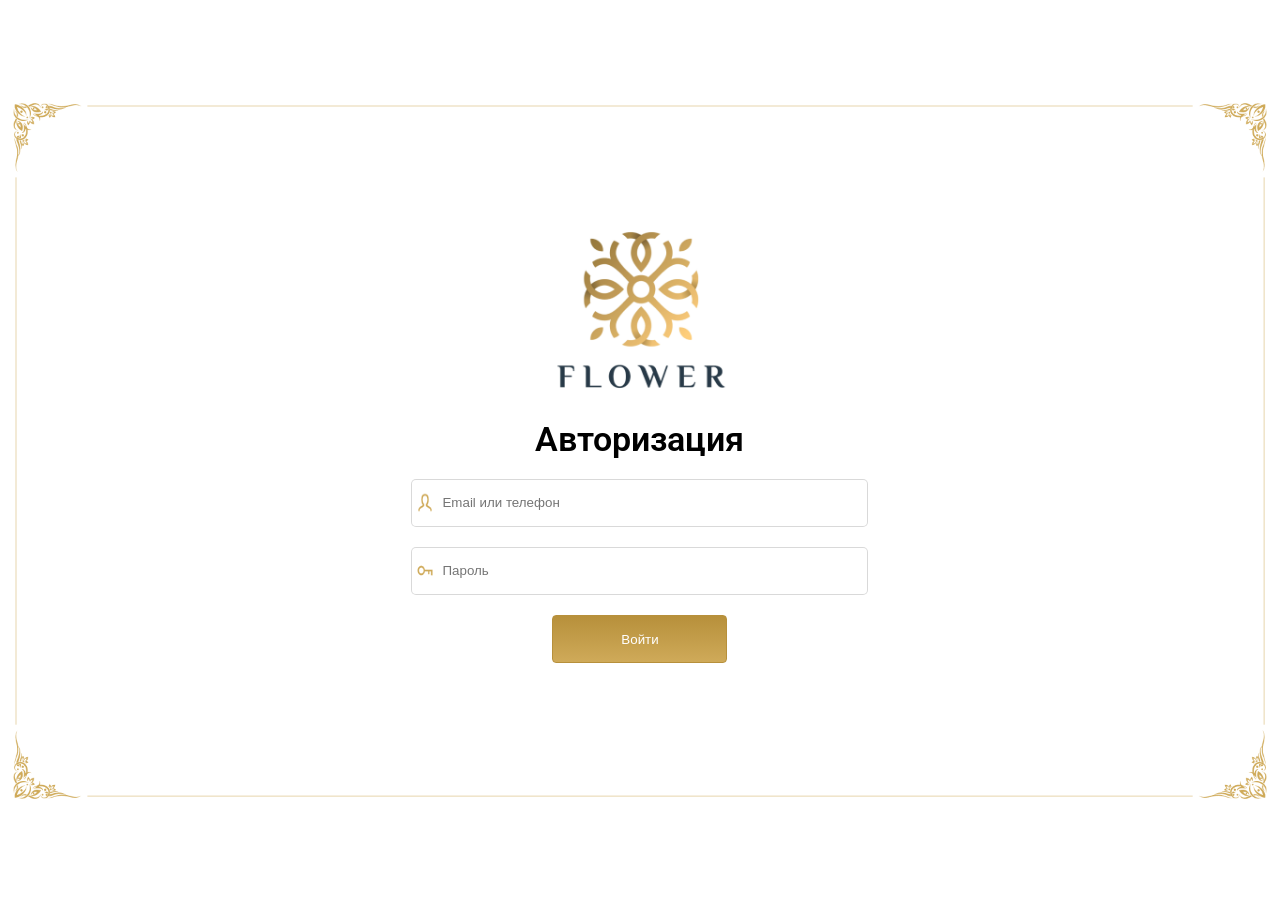
<file: index.html>
<!doctype html><html lang="en"><head><meta charset="UTF-8"/><meta name="viewport" content="width=device-width,initial-scale=1"/><meta http-equiv="X-UA-Compatible" content="ie=edge"/><title>Document</title><script defer="defer" src="main.js"></script><link href="main.css" rel="stylesheet"></head><body><div class="container"><form id="auth-form" class="form"><div class="form__logo"></div><h2 class="form__title">Авторизация</h2><input placeholder="Email или телефон" autocomplete="user-email" class="form__input form__input--email"/> <input type="password" placeholder="Пароль" autocomplete="current-password" class="form__input form__input-password"/> <button type="submite" class="form__button">Войти</button><div class="form__loader"></div></form><div class="message"></div></div></body></html>
</file>
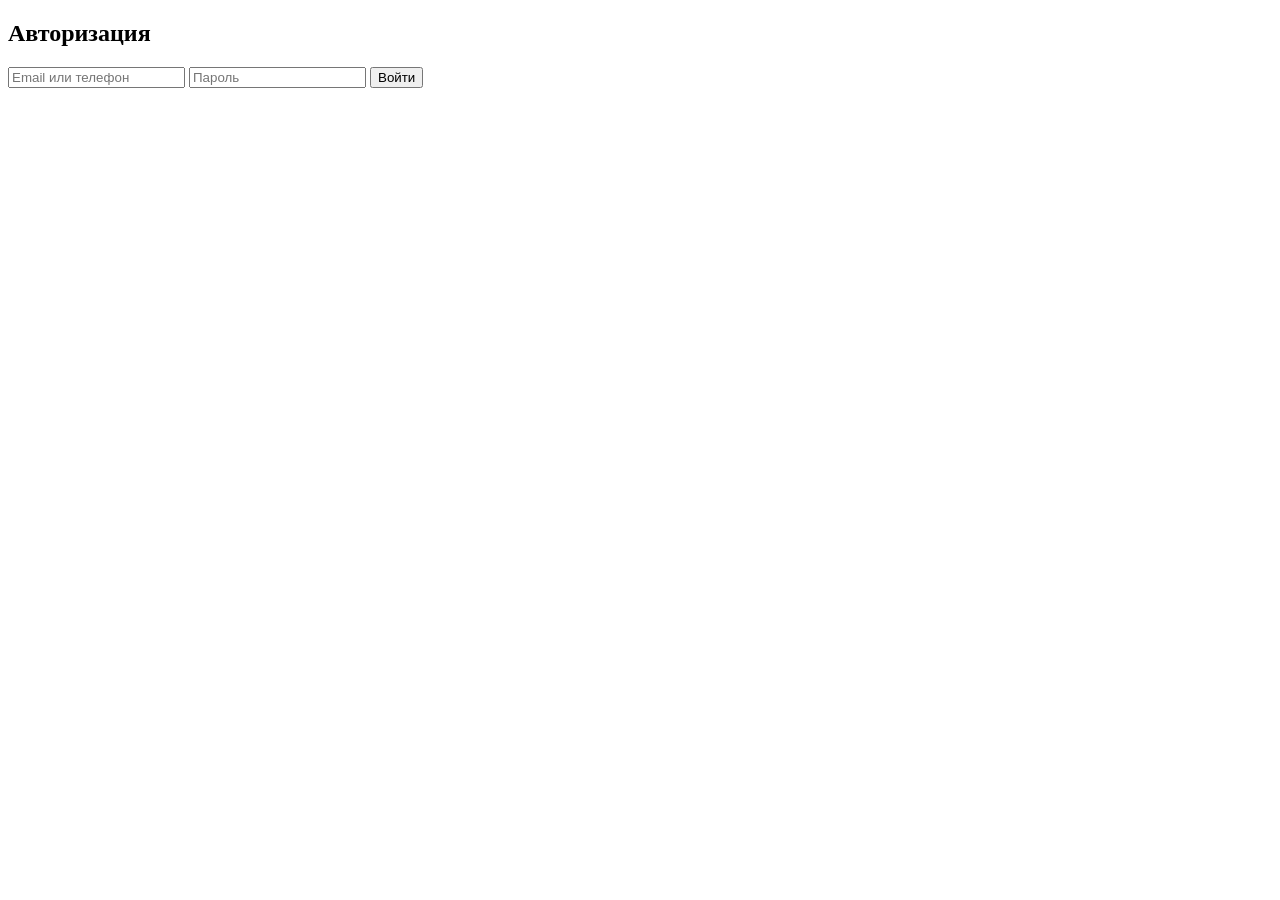
<file: src/index.html>
<!DOCTYPE html>
<html lang="en">
  <head>
    <meta charset="UTF-8" />
    <meta name="viewport" content="width=device-width, initial-scale=1.0" />
    <meta http-equiv="X-UA-Compatible" content="ie=edge" />
    <title>Document</title>
  </head>
  <body>
    <div class="container">
      <form id="auth-form" class="form">
        <div class="form__logo"></div>
        <h2 class="form__title">Авторизация</h2>
        <input
          type="text"
          placeholder="Email или телефон"
          autocomplete="user-email"
          class="form__input form__input--email"
        />
        <input
          type="password"
          placeholder="Пароль"
          autocomplete="current-password"
          class="form__input form__input-password"
        />
        <button type="submite" class="form__button">Войти</button>
        <div class="form__loader"></div>
      </form>
      <div class="message"></div>
    </div>
  </body>
</html>
</file>
<file: main.css>
@import url(https://fonts.googleapis.com/css2?family=Roboto:ital,wght@0,100;0,300;0,400;0,500;0,700;0,900;1,100;1,300;1,400;1,500;1,700;1,900&display=swap);
* {
  margin: 0;
  padding: 0;
  box-sizing: border-box;
}

body {
  display: flex;
  align-items: center;
  justify-content: center;
  padding: 10px;
  font-family: 'Roboto', sans-serif;
}

.container {
  position: relative;
  margin: auto;
  width: 98vw;
  height: 98vh;
  display: flex;
  flex-direction: column;
  align-items: center;
  justify-content: center;
  background: center / contain no-repeat url(f6ef31e4d1104e7f714d.png);
}

.form {
  display: flex;
  flex-direction: column;
  justify-content: center;
  align-items: center;
  gap: 20px;
}

.form__logo {
  width: 207px;
  height: 180px;
  background: center / contain no-repeat url(7838d24746efbae20d22.png);
}

.form__title {
  display: flex;
  justify-content: center;
  width: 100%;
  font-weight: 600;
  font-size: 2.1em;
  text-align: center;
}

.form__input {
  width: 457px;
  height: 48px;
  padding: 5px 5px 5px 30px;
  border: 1px solid rgba(0, 0, 0, 0.15);
  border-radius: 5px;
}

.form__input--email {
  background: 4px 50% / 4% 50% no-repeat url(b19f9e65ee2ba19a5b78.png);
}

.form__input-password {
  background: 4px 50% / 4% 50% no-repeat url(e9878e6d5ec8c109a7b9.png);
}

.form__button {
  width: 175px;
  height: 48px;
  padding: 16px 24px;
  background: linear-gradient(#B7903B, #CFAA59);
  border: 1px solid #B7903B;
  border-radius: 4px;
  color: #fff;
  cursor: pointer;
}

.form__loader {
  border: 5px solid #f3f3f3;
  border-radius: 50%;
  border-top: 5px solid #3498db;
  width: 30px;
  height: 30px;
  animation: spin 1s linear infinite;
  display: none; 
  margin-top: 20px;
}

@keyframes spin {
  0% { transform: rotate(0deg); }
  100% { transform: rotate(360deg); }
}

.message {
  margin-top: 20px;
  color: #e74c3c;
  font-size: 16px;
}

.success {
  color: #27ae60;
}

.error {
  border-color: red;
  color: red
}

@media (max-width: 1200px) {
  .form {
    width: 70vw;
  }

  .form__input {
    width: 80%;
  }
}

@media (max-width: 768px) {
  .form {
    width: 90vw;
  }

  .form__logo {
    width: 150px;
    height: 130px;
  }

  .form__title {
    font-size: 1.8em;
  }

  .form__input {
    width: 90%;
    height: 40px;
    font-size: 1em;
  }

  .form__button {
    width: 150px;
    height: 40px;
    padding: 10px 24px;
  }
}

@media (max-width: 480px) {
  .form {
    width: 95vw;
  }

  .form__logo {
    width: 120px;
    height: 100px;
  }

  .form__title {
    font-size: 1.5em;
  }

  .form__input {
    width: 100%;
    padding: 5px 5px 5px 30px;
  }

  .form__button {
    width: 120px;
    height: 35px;
    padding: 10px 24px;
    font-size: 0.9em;
  }
}
</file>
